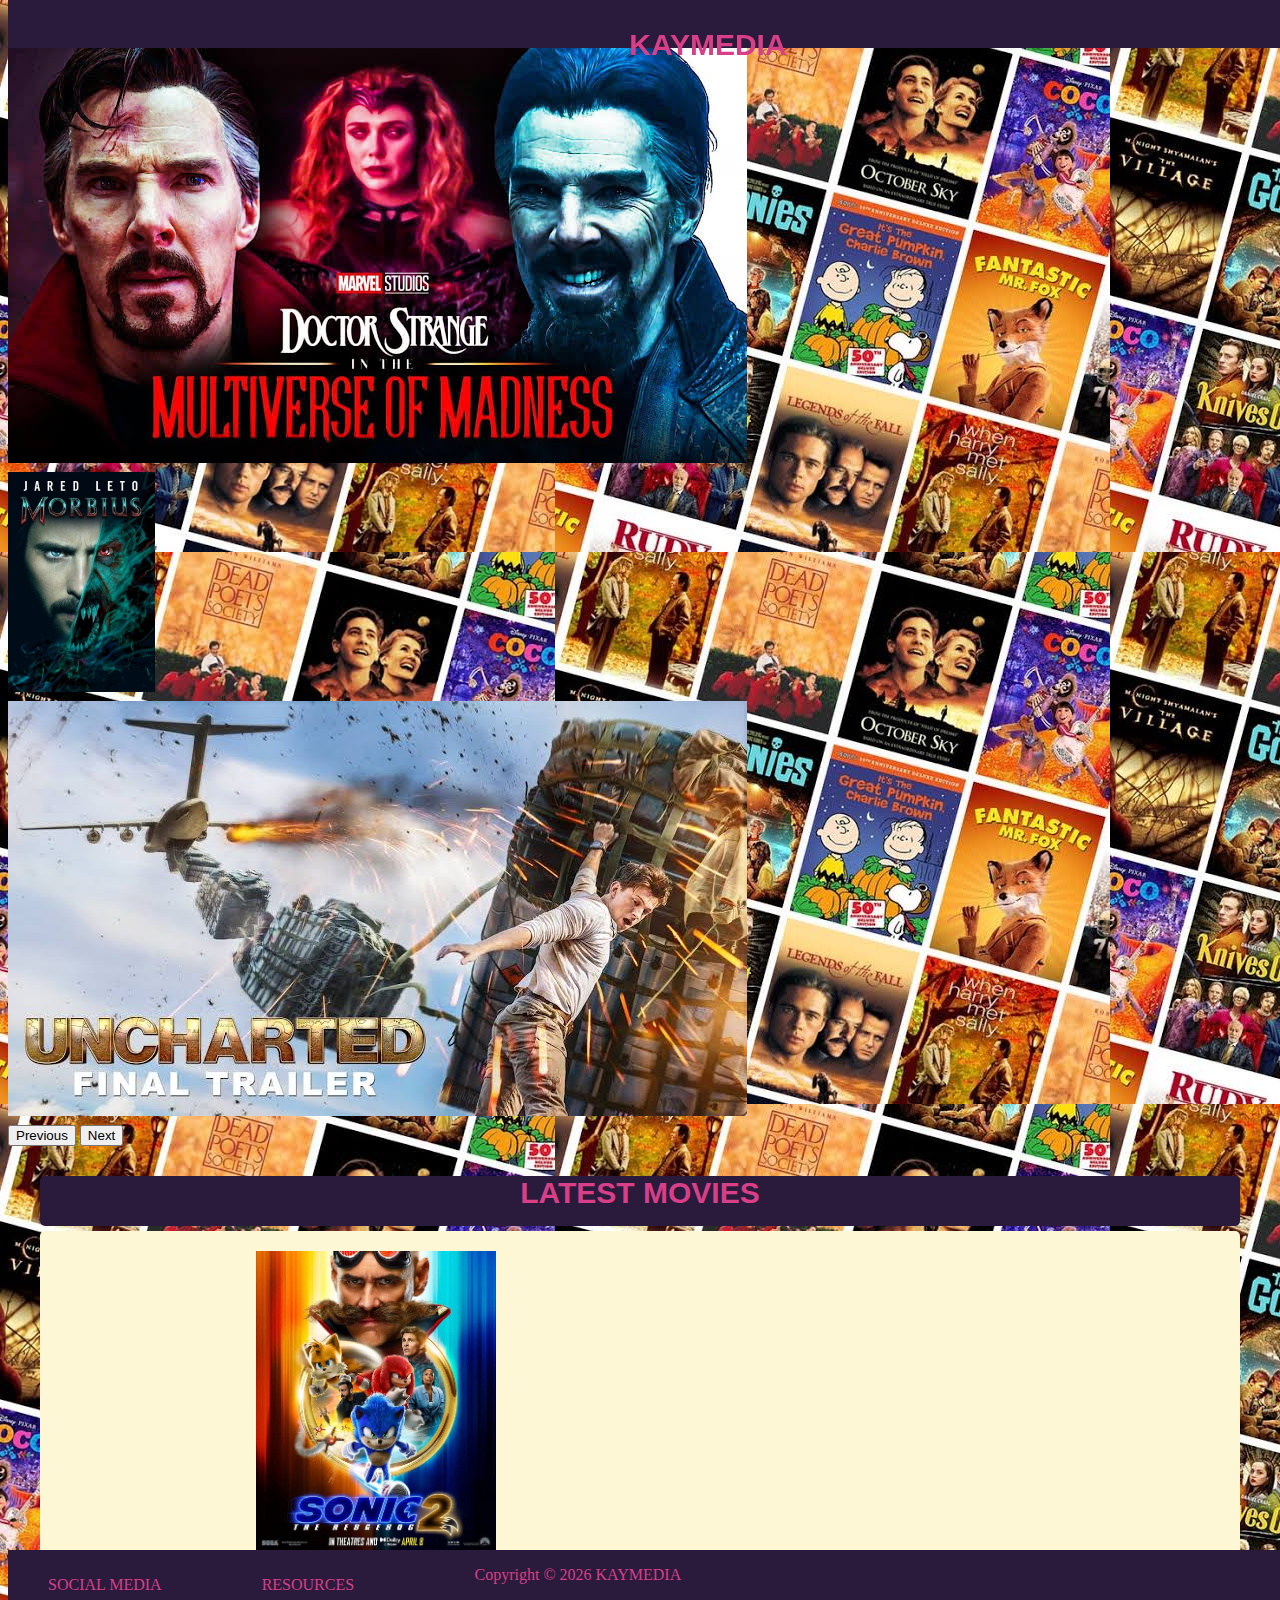
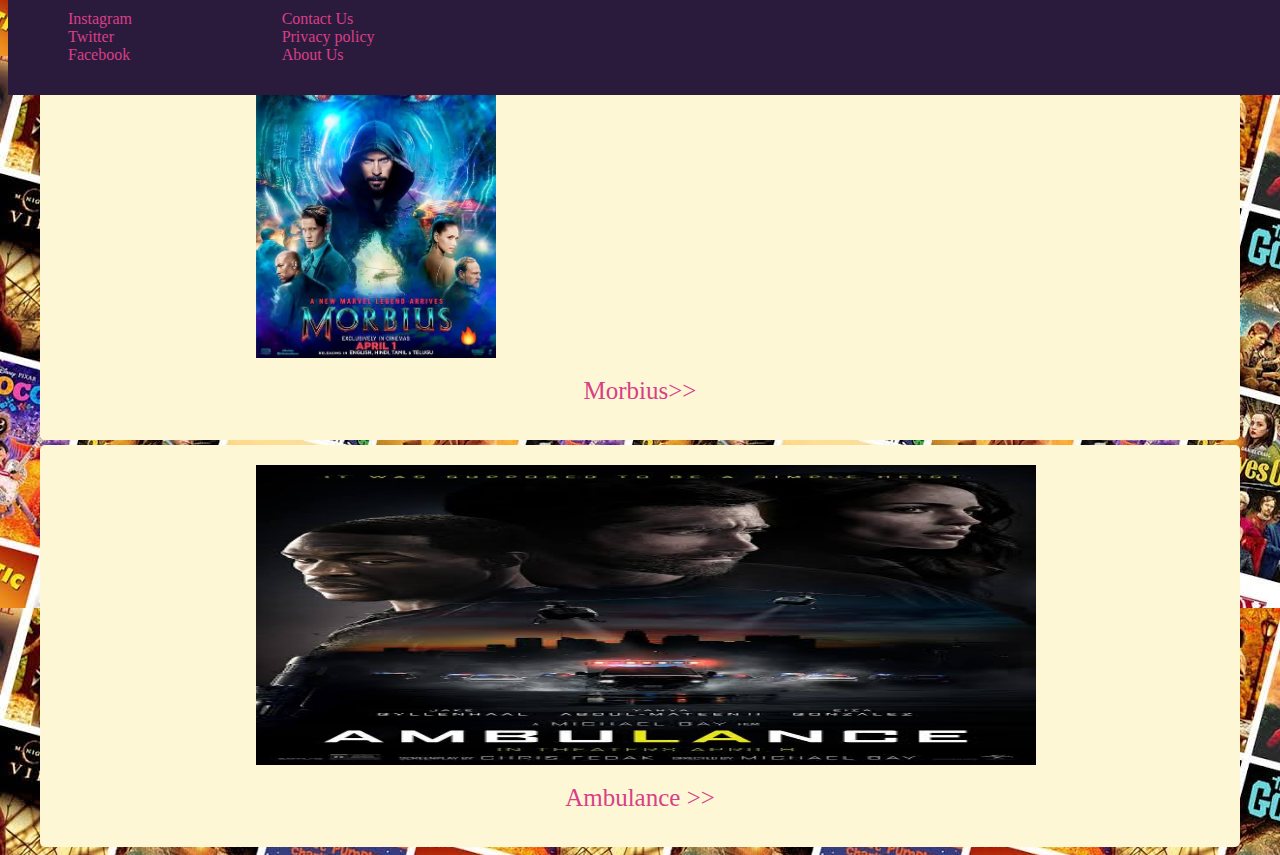
<file: Index.html>
<!Doctype html>
<html>
<head>
  <title>Home</title>
  <link rel="stylesheet" href="Index.css">
  <!-- CSS only -->
  <link href="https://cdn.jsdelivr.net/npm/bootstrap@5.2.0-beta1/dist/css/bootstrap.min.css" rel="stylesheet" integrity="sha384-0evHe/X+R7YkIZDRvuzKMRqM+OrBnVFBL6DOitfPri4tjfHxaWutUpFmBp4vmVor" crossorigin="anonymous">
  <!-- JavaScript Bundle with Popper -->
  <script src="https://cdn.jsdelivr.net/npm/bootstrap@5.2.0-beta1/dist/js/bootstrap.bundle.min.js" integrity="sha384-pprn3073KE6tl6bjs2QrFaJGz5/SUsLqktiwsUTF55Jfv3qYSDhgCecCxMW52nD2" crossorigin="anonymous"></script>
</head>
<body>
  <div class="nav">

    <p class="txt">
      KAYMEDIA
    </p>
  </div>
  <div style="margin-top:48px">
    <div id="carouselExampleControls" class="carousel slide" data-bs-ride="carousel">
      <div class="carousel-inner">
        <div class="carousel-item active">
          <img src="Images/Doc.jpeg" class="d-block w-100" alt="Multiverse of madness">
        </div>
        <div class="carousel-item">
          <img style="height:220px" src="Images/Mob.jpeg" class="d-block w-100" alt="Morbius">
        </div>
        <div class="carousel-item">
          <img src="Images/Cha.jpeg" class="d-block w-100" alt="uncharted">
        </div>
      </div>
      <button class="carousel-control-prev" type="button" data-bs-target="#carouselExampleControls" data-bs-slide="prev">
        <span class="carousel-control-prev-icon" aria-hidden="true"></span>
        <span class="visually-hidden">Previous</span>
      </button>
      <button class="carousel-control-next" type="button" data-bs-target="#carouselExampleControls" data-bs-slide="next">
        <span class="carousel-control-next-icon" aria-hidden="true"></span>
        <span class="visually-hidden">Next</span>
      </button>
    </div>
  </div>
  <div class="lat">
    <p class="navnd">
      LATEST MOVIES
    </p>
  </div>
  <div class="list1">
    <img style="margin-left:18%;margin-top:10px; height:300px"src="Images/Sonic.jpeg" alt="sonic the hedgehog">
    <a style="text-decoration:none" href="Sonic.html">
      <p class="lint" style="text-align:center; margin-top:15px">
        Sonic The Hedgehog 2 >>
      </p>
    </a>
  </div>
  <div class="list1">
    <img style="margin-left:18%;margin-top:10px; height:300px"src="Images/Mobi.jpeg" alt="sonic the hedgehog">
    <a style="text-decoration:none" href="Morbius.html">
      <p class="lint" style="text-align:center; margin-top:15px">
        Morbius>>
      </p>
    </a>
  </div>
  <div class="list1">
    <img style="width:65%;margin-left:18%;margin-top:10px; height:300px"src="Images/Ambu.jpeg" alt="sonic the hedgehog">
    <a style="text-decoration:none" href="Ambulance.html">
      <p class="lint" style="text-align:center; margin-top:15px">
        Ambulance >>
      </p>
    </a>
  </div>
  <footer>
    <div class="lastt">
      <div class="foo" style="padding:10px 0 10px 20px">
        <p style="color:#D83F87;padding-left:20px">
          SOCIAL MEDIA
        </p>
        <ul style="list-style-type:none";>
          <a style="text-decoration:none" href=""><li style="color:#D83F87">Instagram</li></a>
          <a style="text-decoration:none" href=""><li style="color:#D83F87">Twitter</li></a>
          <a style="text-decoration:none" href=""><li style="color:#D83F87">Facebook</li></a>
        </ul>
      </div>
      <div class="fon" style="padding: 10px 20px 10px 0">
        <p style="color:#D83F87;padding-left:20px">
          RESOURCES
        </p>
        <ul style="list-style-type:none";>
          <a style="text-decoration:none" href=""><li style="color:#D83F87">Contact Us</li></a>
          <a style="text-decoration:none" href=""><li style="color:#D83F87">Privacy policy</li></a>
          <a style="text-decoration:none" href=""><li style="color:#D83F87">About Us </li></a>
        </ul>
      </div>
      <p style="color:#D83F87; padding-left:80px" id="copyright"></p>
    </div>

  </footer>
</body>
<script>
  function copyrightYear() {
    var d = new Date();
    var y = d.getFullYear();
    document.getElementById("copyright").innerHTML = 'Copyright &copy; ' + y + ' KAYMEDIA';
  }

  copyrightYear();
</script>
</html>
</file>
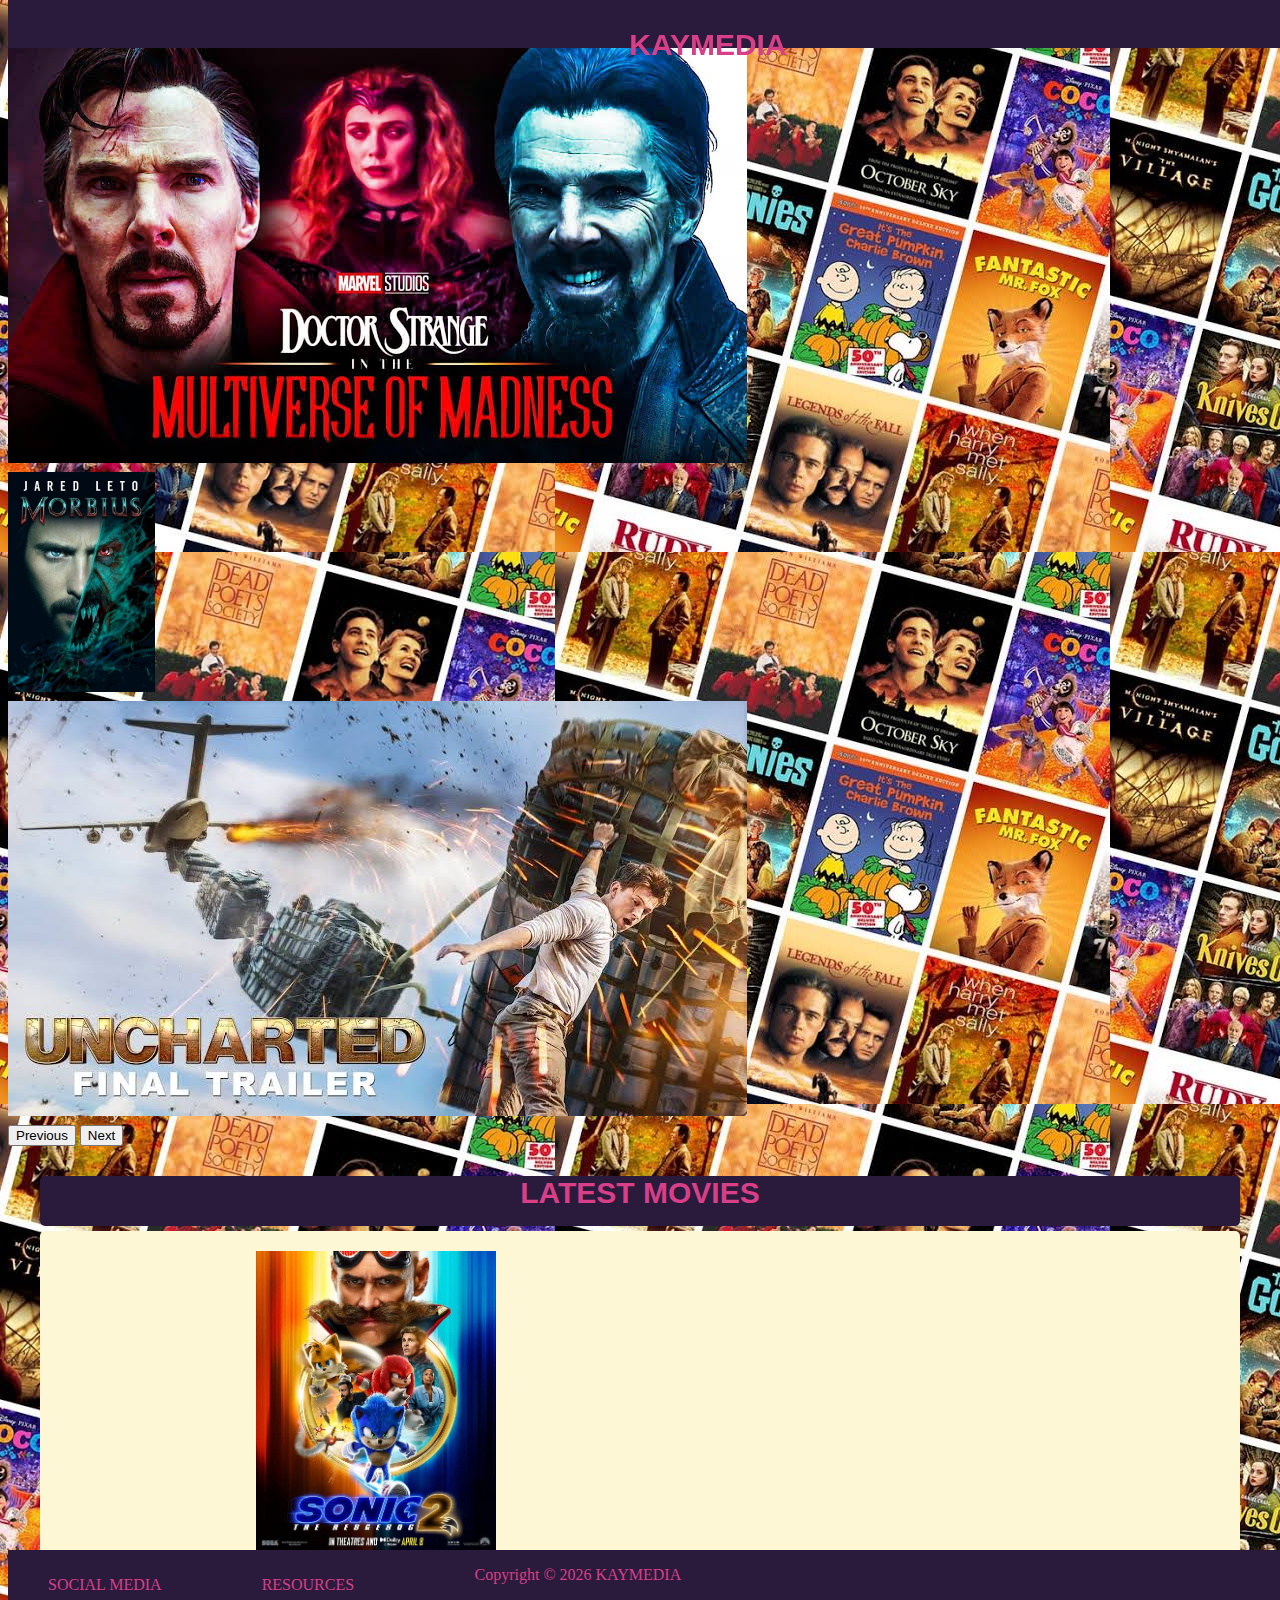
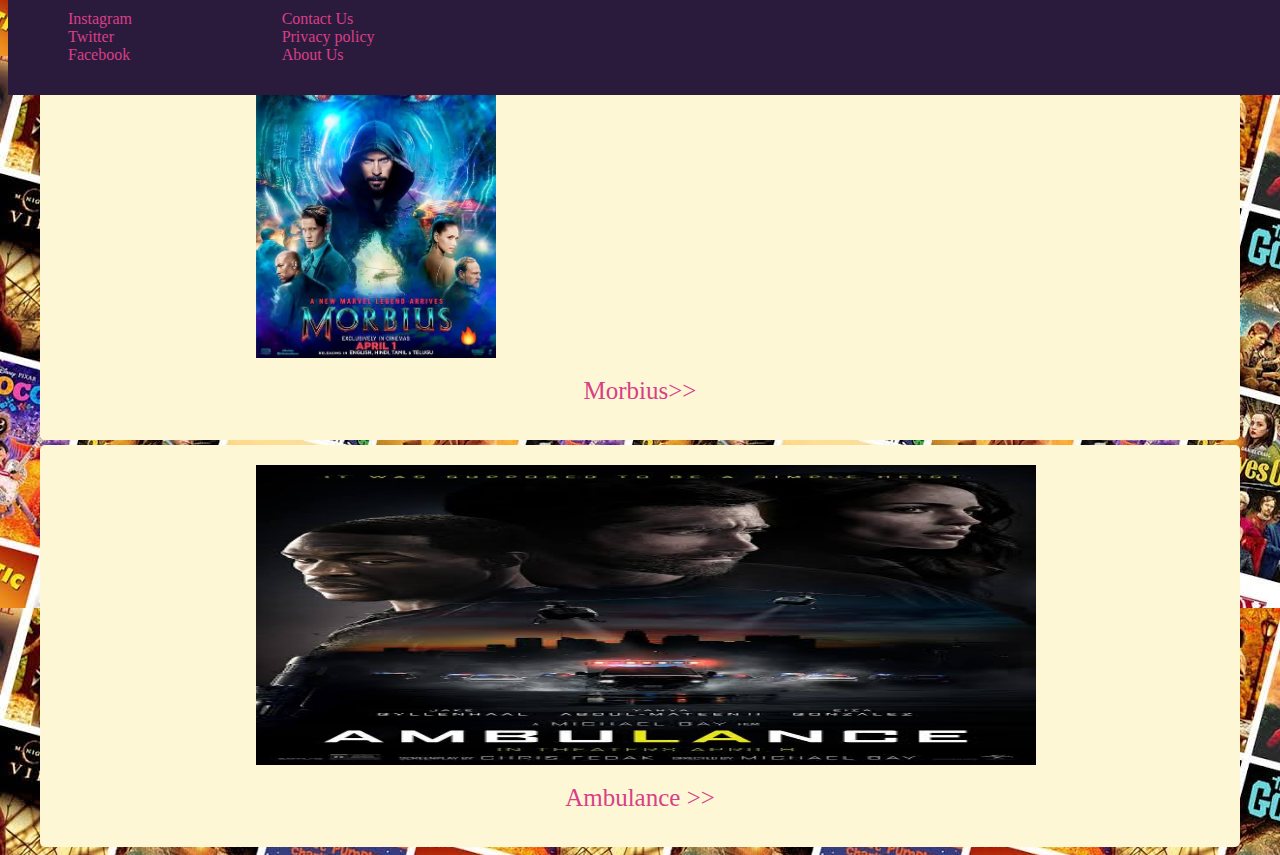
<file: index.html>
<!Doctype html>
<html>
<head>
  <title>Home</title>
  <link rel="stylesheet" href="Index.css">
  <!-- CSS only -->
  <link href="https://cdn.jsdelivr.net/npm/bootstrap@5.2.0-beta1/dist/css/bootstrap.min.css" rel="stylesheet" integrity="sha384-0evHe/X+R7YkIZDRvuzKMRqM+OrBnVFBL6DOitfPri4tjfHxaWutUpFmBp4vmVor" crossorigin="anonymous">
  <!-- JavaScript Bundle with Popper -->
  <script src="https://cdn.jsdelivr.net/npm/bootstrap@5.2.0-beta1/dist/js/bootstrap.bundle.min.js" integrity="sha384-pprn3073KE6tl6bjs2QrFaJGz5/SUsLqktiwsUTF55Jfv3qYSDhgCecCxMW52nD2" crossorigin="anonymous"></script>
</head>
<body>
  <div class="nav">

    <p class="txt">
      KAYMEDIA
    </p>
  </div>
  <div style="margin-top:48px">
    <div id="carouselExampleControls" class="carousel slide" data-bs-ride="carousel">
      <div class="carousel-inner">
        <div class="carousel-item active">
          <img src="Images/Doc.jpeg" class="d-block w-100" alt="Multiverse of madness">
        </div>
        <div class="carousel-item">
          <img style="height:220px" src="Images/Mob.jpeg" class="d-block w-100" alt="Morbius">
        </div>
        <div class="carousel-item">
          <img src="Images/Cha.jpeg" class="d-block w-100" alt="uncharted">
        </div>
      </div>
      <button class="carousel-control-prev" type="button" data-bs-target="#carouselExampleControls" data-bs-slide="prev">
        <span class="carousel-control-prev-icon" aria-hidden="true"></span>
        <span class="visually-hidden">Previous</span>
      </button>
      <button class="carousel-control-next" type="button" data-bs-target="#carouselExampleControls" data-bs-slide="next">
        <span class="carousel-control-next-icon" aria-hidden="true"></span>
        <span class="visually-hidden">Next</span>
      </button>
    </div>
  </div>
  <div class="lat">
    <p class="navnd">
      LATEST MOVIES
    </p>
  </div>
  <div class="list1">
    <img style="margin-left:18%;margin-top:10px; height:300px"src="Images/Sonic.jpeg" alt="sonic the hedgehog">
    <a style="text-decoration:none" href="Sonic.html">
      <p class="lint" style="text-align:center; margin-top:15px">
        Sonic The Hedgehog 2 >>
      </p>
    </a>
  </div>
  <div class="list1">
    <img style="margin-left:18%;margin-top:10px; height:300px"src="Images/Mobi.jpeg" alt="sonic the hedgehog">
    <a style="text-decoration:none" href="Morbius.html">
      <p class="lint" style="text-align:center; margin-top:15px">
        Morbius>>
      </p>
    </a>
  </div>
  <div class="list1">
    <img style="width:65%;margin-left:18%;margin-top:10px; height:300px"src="Images/Ambu.jpeg" alt="sonic the hedgehog">
    <a style="text-decoration:none" href="Ambulance.html">
      <p class="lint" style="text-align:center; margin-top:15px">
        Ambulance >>
      </p>
    </a>
  </div>
  <footer>
    <div class="lastt">
      <div class="foo" style="padding:10px 0 10px 20px">
        <p style="color:#D83F87;padding-left:20px">
          SOCIAL MEDIA
        </p>
        <ul style="list-style-type:none";>
          <a style="text-decoration:none" href=""><li style="color:#D83F87">Instagram</li></a>
          <a style="text-decoration:none" href=""><li style="color:#D83F87">Twitter</li></a>
          <a style="text-decoration:none" href=""><li style="color:#D83F87">Facebook</li></a>
        </ul>
      </div>
      <div class="fon" style="padding: 10px 20px 10px 0">
        <p style="color:#D83F87;padding-left:20px">
          RESOURCES
        </p>
        <ul style="list-style-type:none";>
          <a style="text-decoration:none" href=""><li style="color:#D83F87">Contact Us</li></a>
          <a style="text-decoration:none" href=""><li style="color:#D83F87">Privacy policy</li></a>
          <a style="text-decoration:none" href=""><li style="color:#D83F87">About Us </li></a>
        </ul>
      </div>
      <p style="color:#D83F87; padding-left:80px" id="copyright"></p>
    </div>

  </footer>
</body>
<script>
  function copyrightYear() {
    var d = new Date();
    var y = d.getFullYear();
    document.getElementById("copyright").innerHTML = 'Copyright &copy; ' + y + ' KAYMEDIA';
  }

  copyrightYear();
</script>
</html>
</file>
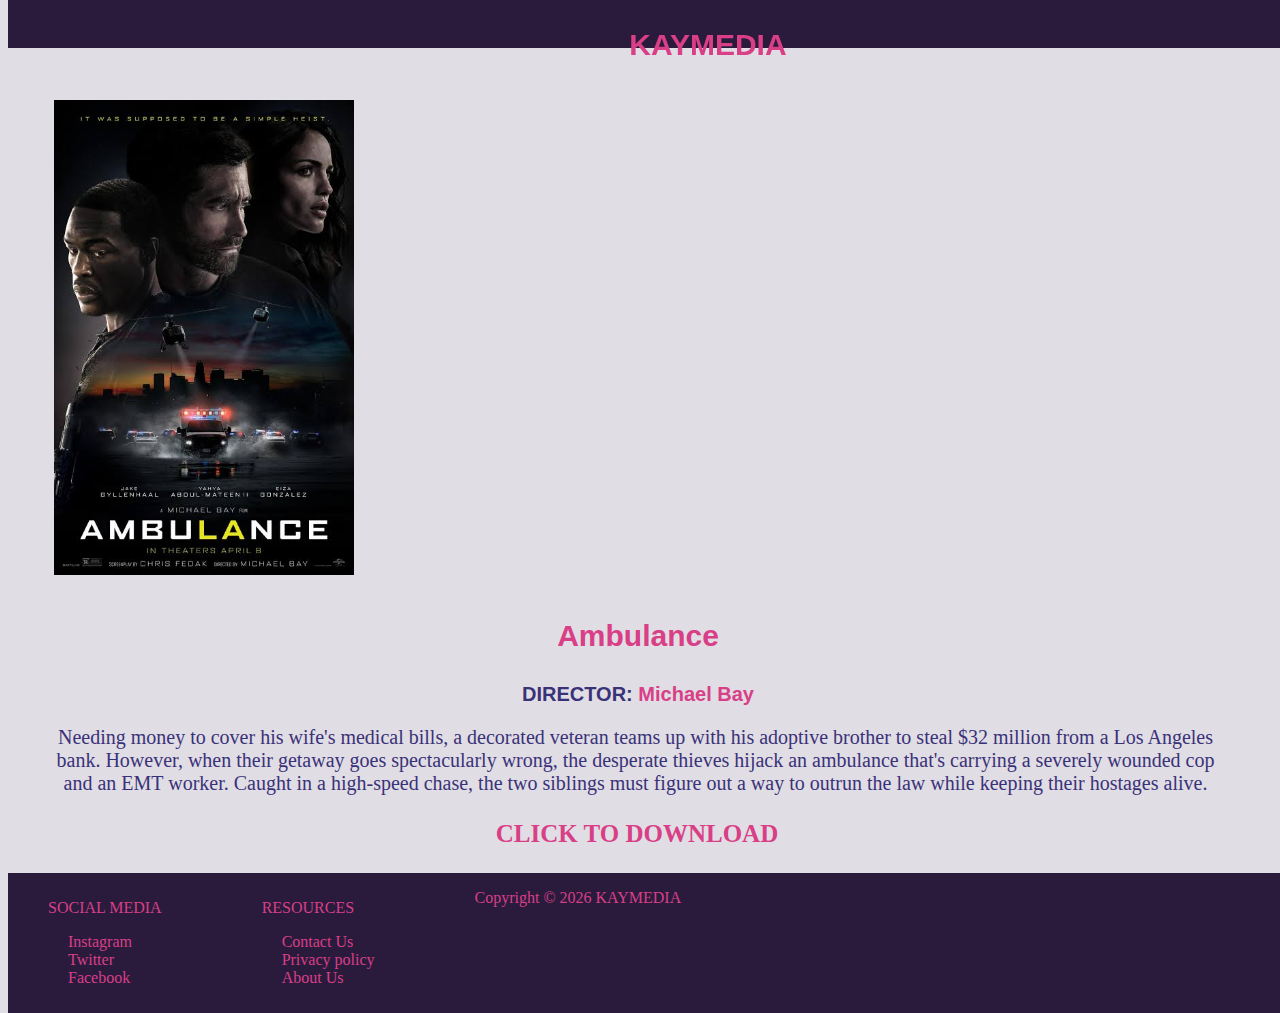
<file: Ambulance.html>
<!Doctype html>
<html>
<head>
  <title>Home</title>
  <link rel="stylesheet" href="Sonic.css">
  <!-- CSS only -->
  <link href="https://cdn.jsdelivr.net/npm/bootstrap@5.2.0-beta1/dist/css/bootstrap.min.css" rel="stylesheet" integrity="sha384-0evHe/X+R7YkIZDRvuzKMRqM+OrBnVFBL6DOitfPri4tjfHxaWutUpFmBp4vmVor" crossorigin="anonymous">
  <!-- JavaScript Bundle with Popper -->
  <script src="https://cdn.jsdelivr.net/npm/bootstrap@5.2.0-beta1/dist/js/bootstrap.bundle.min.js" integrity="sha384-pprn3073KE6tl6bjs2QrFaJGz5/SUsLqktiwsUTF55Jfv3qYSDhgCecCxMW52nD2" crossorigin="anonymous"></script>
</head>
<body>
  <div class="nav">
    <p class="txt">
      KAYMEDIA
    </p>
  </div>
  <div class="son">
  <img style="width:300px;" src="Images/Ambu.jpeg" alt="sonic">
  <p class="tet" style="padding-top:10px;">Ambulance</p>
  <p class="tet" style="font-size:20px;color:#393279">DIRECTOR:  <span style="font-size:20px;color:#D83F87">Michael Bay</span></p>
  <p style="text-align:center;color:#393279;font-size:20px;padding-right:55px">
   Needing money to cover his wife's medical bills, a decorated veteran teams up with his adoptive brother to steal $32 million from a Los Angeles bank. However, when their getaway goes spectacularly wrong, the desperate thieves hijack an ambulance that's carrying a severely wounded cop and an EMT worker. Caught in a high-speed chase, the two siblings must figure out a way to outrun the law while keeping their hostages alive.
  </p>
  <a style="text-decoration:none;"href="Movies/Ambulance.mp4" download>
    <p style="color:#D83F87;font-size:25px;font-weight:bold;text-align:center;padding-right:52px">CLICK TO DOWNLOAD</p>
    </a>
  
  </div>
    </div>
  <footer>
    <div class="lastt">
      <div class="foo" style="padding:10px 0 10px 20px">
        <p style="color:#D83F87;padding-left:20px">
          SOCIAL MEDIA
        </p>
        <ul style="list-style-type:none";>
          <a style="text-decoration:none" href=""><li style="color:#D83F87">Instagram</li></a>
          <a style="text-decoration:none" href=""><li style="color:#D83F87">Twitter</li></a>
          <a style="text-decoration:none" href=""><li style="color:#D83F87">Facebook</li></a>
        </ul>
      </div>
      <div class="fon" style="padding: 10px 20px 10px 0">
        <p style="color:#D83F87;padding-left:20px">
          RESOURCES
        </p>
        <ul style="list-style-type:none";>
          <a style="text-decoration:none" href=""><li style="color:#D83F87">Contact Us</li></a>
          <a style="text-decoration:none" href=""><li style="color:#D83F87">Privacy policy</li></a>
          <a style="text-decoration:none" href=""><li style="color:#D83F87">About Us </li></a>
        </ul>
      </div>
      <p style="color:#D83F87; padding-left:80px" id="copyright"></p>
    </div>

  </footer>
  </body>
  <script>
  function copyrightYear() {
    var d = new Date();
    var y = d.getFullYear();
    document.getElementById("copyright").innerHTML = 'Copyright &copy; ' + y + ' KAYMEDIA';
  }

  copyrightYear();
</script>
  </html>
</file>
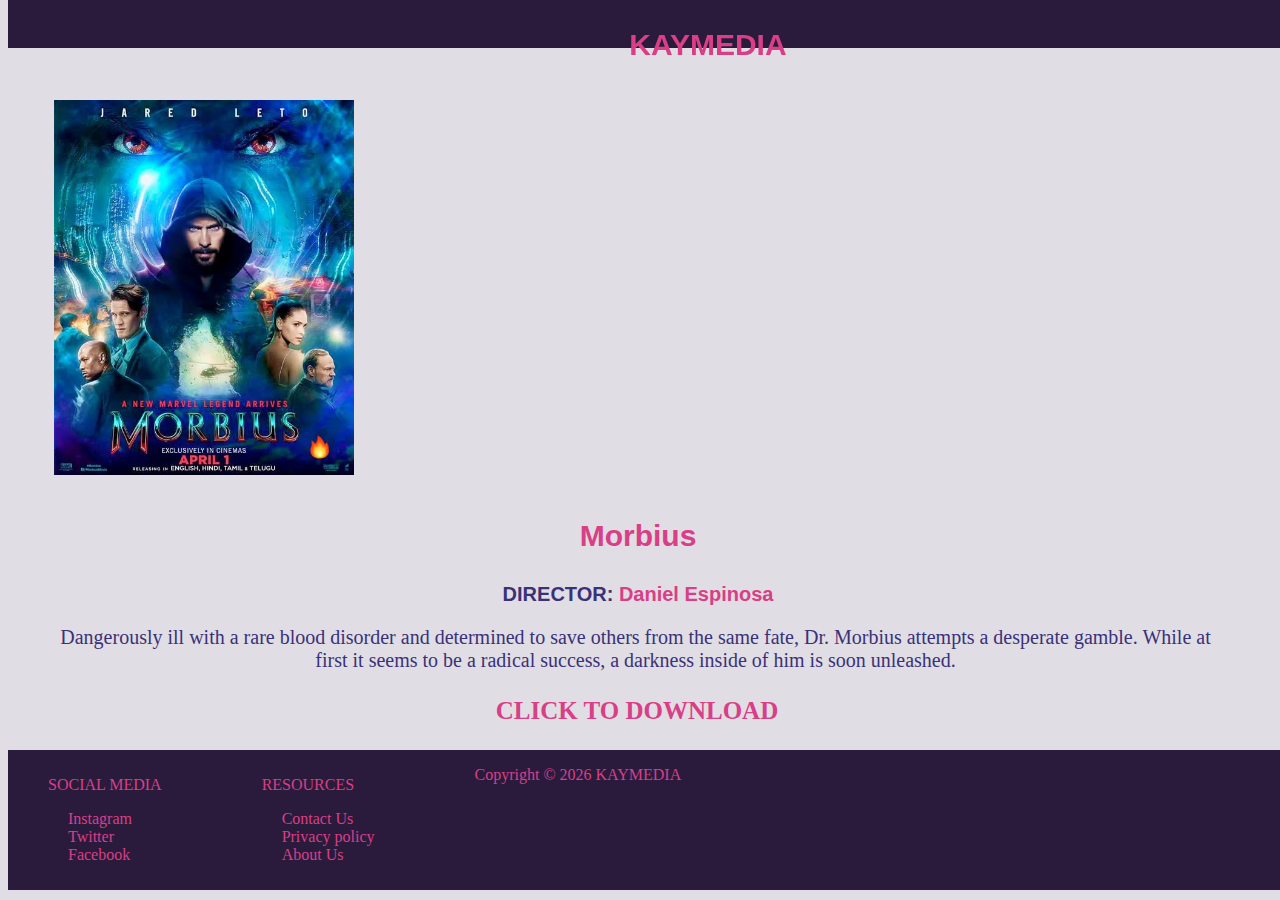
<file: Morbius.html>
<!Doctype html>
<html>
<head>
  <title>Home</title>
  <link rel="stylesheet" href="Sonic.css">
  <!-- CSS only -->
  <link href="https://cdn.jsdelivr.net/npm/bootstrap@5.2.0-beta1/dist/css/bootstrap.min.css" rel="stylesheet" integrity="sha384-0evHe/X+R7YkIZDRvuzKMRqM+OrBnVFBL6DOitfPri4tjfHxaWutUpFmBp4vmVor" crossorigin="anonymous">
  <!-- JavaScript Bundle with Popper -->
  <script src="https://cdn.jsdelivr.net/npm/bootstrap@5.2.0-beta1/dist/js/bootstrap.bundle.min.js" integrity="sha384-pprn3073KE6tl6bjs2QrFaJGz5/SUsLqktiwsUTF55Jfv3qYSDhgCecCxMW52nD2" crossorigin="anonymous"></script>
</head>
<body>
  <div class="nav">
    <p class="txt">
      KAYMEDIA
    </p>
  </div>
  <div class="son">
  <img style="width:300px;" src="Images/Mobi.jpeg" alt="sonic">
  <p class="tet" style="padding-top:10px;">Morbius</p>
  <p class="tet" style="font-size:20px;color:#393279">DIRECTOR:  <span style="font-size:20px;color:#D83F87">Daniel Espinosa</span></p>
  <p style="text-align:center;color:#393279;font-size:20px;padding-right:55px">
   Dangerously ill with a rare blood disorder and determined to save others from the same fate, Dr. Morbius attempts a desperate gamble. While at first it seems to be a radical success, a darkness inside of him is soon unleashed.
  </p>
  <a style="text-decoration:none;"href="Movies/morbius.mp4" download>
    <p style="color:#D83F87;font-size:25px;font-weight:bold;text-align:center;padding-right:52px">CLICK TO DOWNLOAD</p>
    </a>
  
  </div>
    </div>
  <footer>
    <div class="lastt">
      <div class="foo" style="padding:10px 0 10px 20px">
        <p style="color:#D83F87;padding-left:20px">
          SOCIAL MEDIA
        </p>
        <ul style="list-style-type:none";>
          <a style="text-decoration:none" href=""><li style="color:#D83F87">Instagram</li></a>
          <a style="text-decoration:none" href=""><li style="color:#D83F87">Twitter</li></a>
          <a style="text-decoration:none" href=""><li style="color:#D83F87">Facebook</li></a>
        </ul>
      </div>
      <div class="fon" style="padding: 10px 20px 10px 0">
        <p style="color:#D83F87;padding-left:20px">
          RESOURCES
        </p>
        <ul style="list-style-type:none";>
          <a style="text-decoration:none" href=""><li style="color:#D83F87">Contact Us</li></a>
          <a style="text-decoration:none" href=""><li style="color:#D83F87">Privacy policy</li></a>
          <a style="text-decoration:none" href=""><li style="color:#D83F87">About Us </li></a>
        </ul>
      </div>
      <p style="color:#D83F87; padding-left:80px" id="copyright"></p>
    </div>

  </footer>
  </body>
  <script>
  function copyrightYear() {
    var d = new Date();
    var y = d.getFullYear();
    document.getElementById("copyright").innerHTML = 'Copyright &copy; ' + y + ' KAYMEDIA';
  }

  copyrightYear();
</script>
  </html>
</file>
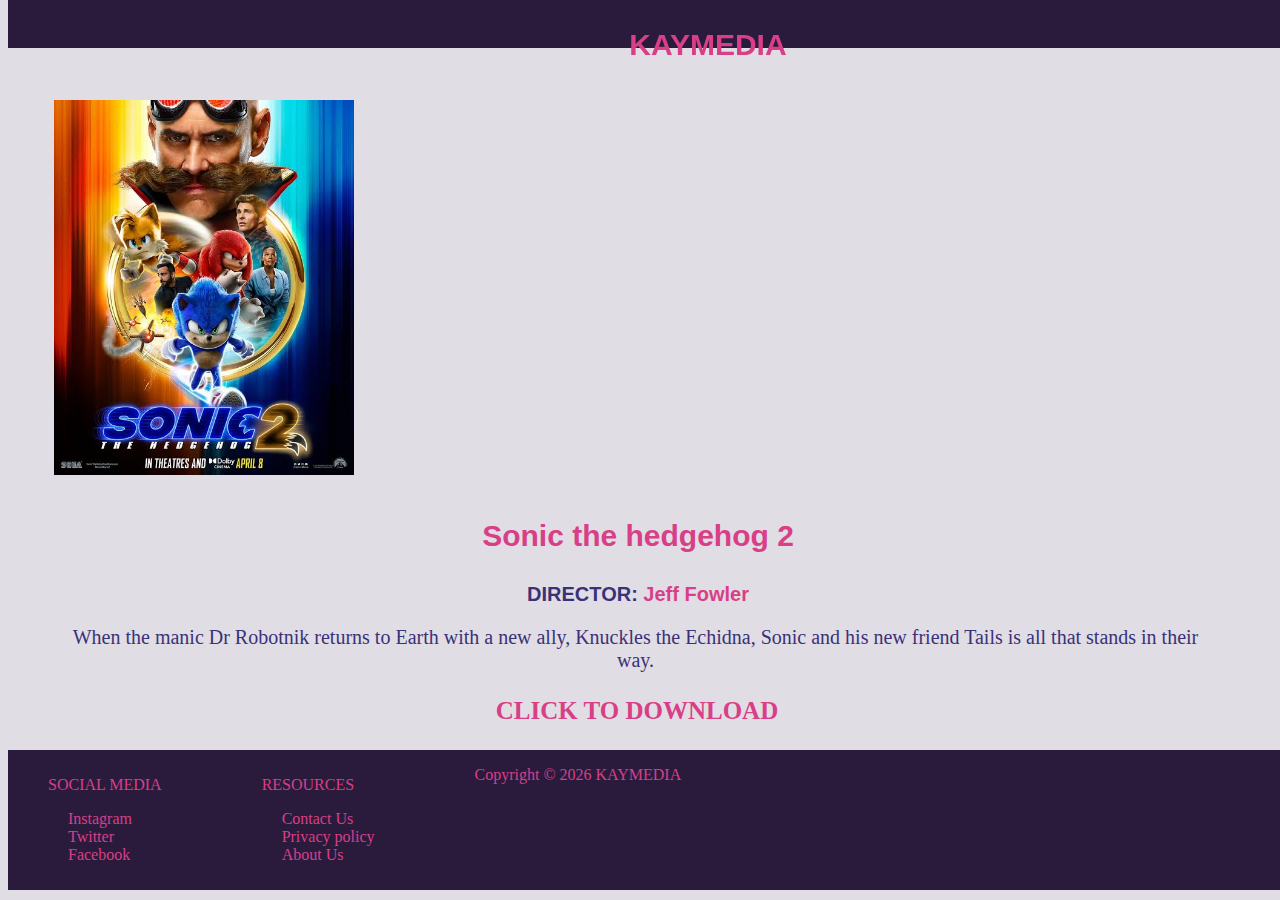
<file: Sonic.html>
<!Doctype html>
<html>
<head>
  <title>Home</title>
  <link rel="stylesheet" href="Sonic.css">
  <!-- CSS only -->
  <link href="https://cdn.jsdelivr.net/npm/bootstrap@5.2.0-beta1/dist/css/bootstrap.min.css" rel="stylesheet" integrity="sha384-0evHe/X+R7YkIZDRvuzKMRqM+OrBnVFBL6DOitfPri4tjfHxaWutUpFmBp4vmVor" crossorigin="anonymous">
  <!-- JavaScript Bundle with Popper -->
  <script src="https://cdn.jsdelivr.net/npm/bootstrap@5.2.0-beta1/dist/js/bootstrap.bundle.min.js" integrity="sha384-pprn3073KE6tl6bjs2QrFaJGz5/SUsLqktiwsUTF55Jfv3qYSDhgCecCxMW52nD2" crossorigin="anonymous"></script>
</head>
<body>
  <div class="nav">
    <p class="txt">
      KAYMEDIA
    </p>
  </div>
  <div class="son">
  <img style="width:300px;" src="Images/Sonic.jpeg" alt="sonic">
  <p class="tet" style="padding-top:10px;">Sonic the hedgehog 2</p>
  <p class="tet" style="font-size:20px;color:#393279">DIRECTOR:  <span style="font-size:20px;color:#D83F87">Jeff Fowler</span></p>
  <p style="text-align:center;color:#393279;font-size:20px;padding-right:55px">
   When the manic Dr Robotnik returns to Earth with a new ally, Knuckles the Echidna, Sonic and his new friend Tails is all that stands in their way. 
  </p>
  <a style="text-decoration:none;"href="Movies/Sonic.mp4" download>
    <p style="color:#D83F87;font-size:25px;font-weight:bold;text-align:center;padding-right:52px">CLICK TO DOWNLOAD</p>
    </a>
  
  </div>
    </div>
  <footer>
    <div class="lastt">
      <div class="foo" style="padding:10px 0 10px 20px">
        <p style="color:#D83F87;padding-left:20px">
          SOCIAL MEDIA
        </p>
        <ul style="list-style-type:none";>
          <a style="text-decoration:none" href=""><li style="color:#D83F87">Instagram</li></a>
          <a style="text-decoration:none" href=""><li style="color:#D83F87">Twitter</li></a>
          <a style="text-decoration:none" href=""><li style="color:#D83F87">Facebook</li></a>
        </ul>
      </div>
      <div class="fon" style="padding: 10px 20px 10px 0">
        <p style="color:#D83F87;padding-left:20px">
          RESOURCES
        </p>
        <ul style="list-style-type:none";>
          <a style="text-decoration:none" href=""><li style="color:#D83F87">Contact Us</li></a>
          <a style="text-decoration:none" href=""><li style="color:#D83F87">Privacy policy</li></a>
          <a style="text-decoration:none" href=""><li style="color:#D83F87">About Us </li></a>
        </ul>
      </div>
      <p style="color:#D83F87; padding-left:80px" id="copyright"></p>
    </div>

  </footer>
  </body>
  <script>
  function copyrightYear() {
    var d = new Date();
    var y = d.getFullYear();
    document.getElementById("copyright").innerHTML = 'Copyright &copy; ' + y + ' KAYMEDIA';
  }

  copyrightYear();
</script>
  </html>
</file>
<file: Index.css>
* {box-sizing: border-box;}
body{
  background-image: url(Images/Body.jpeg);
}
.nav{
background-color:#2A1B3D;
height:50px;
position: fixed;
top: -2px;
z-index: 10000;
width:100%;
}
.txt{
  font-size: 30px;
  font-family: Sans-Serif;
  font-weight: bold;
  color:#D83F87;
  text-align:center;
  padding-left:120px;
}
.lat{
  background-color:#2A1B3D;
height:50px;
margin: 5px auto 5px auto;
border-radius: 5px;
width: 95%;
}
.navnd{
  font-size: 30px;
  font-family: Sans-Serif;
  font-weight: bold;
  color:#D83F87;
  text-align: center ;
}
div{
  margin-bottom: 5px;
}
.list1{
  background-color: #fef7d6;
  background-repeat: no-repeat;
  background-size: cover;
  height:100%;
  padding: 10px 0 10px 0;
  width: 95%;
  margin: 5px auto 5px auto;
  border-radius: 5px;
  border: 10px;
}
 .lint{
  color:#D83F87;
  font-size: 25px;
}
.lint:hover{
  color:#3b166b;
}
.lastt{
  position: absolute;
  background-color:#2A1B3D;
  top:1550px;
  width: 100%;
  display: flex;
  flex-flow: row wrap;
}
.fon{
  margin-left:80px;
}
</file>
<file: Sonic.css>
* {box-sizing: border-box;}
body{
  background-color: #e1dde4;
}
.nav{
background-color:#2A1B3D;
height:50px;
position: fixed;
z-index: 10000;
width:100%;
top: -2px;
}
.txt{
  font-size: 30px;
  font-family: Sans-Serif;
  font-weight: bold;
  color:#D83F87;
  text-align:center;
  padding-left:120px;
}
.son{
  position:relative;
  margin-top: 100px;
  padding-left:46px;
}
.tet{
  font-size: 30px;
  font-family: Sans-Serif;
  font-weight: bold;
  color:#D83F87;
  text-align:center;
  padding-right:50px;
}
.list1{
  background-color: #fef7d6;
  background-repeat: no-repeat;
  background-size: cover;
  height:100%;
  padding: 10px 0 10px 0;
  width: 95%;
  margin: 5px auto 5px auto;
  border-radius: 5px;
  border: 10px;
}
 .lint{
  color:#D83F87;
  font-size: 25px;
}
.lint:hover{
  color:#3b166b;
}
.lastt{
  position: absolute;
  background-color:#2A1B3D;
  width: 100%;
  display: flex;
  flex-flow: row wrap;
}
.fon{
  margin-left:80px;
}
</file>
